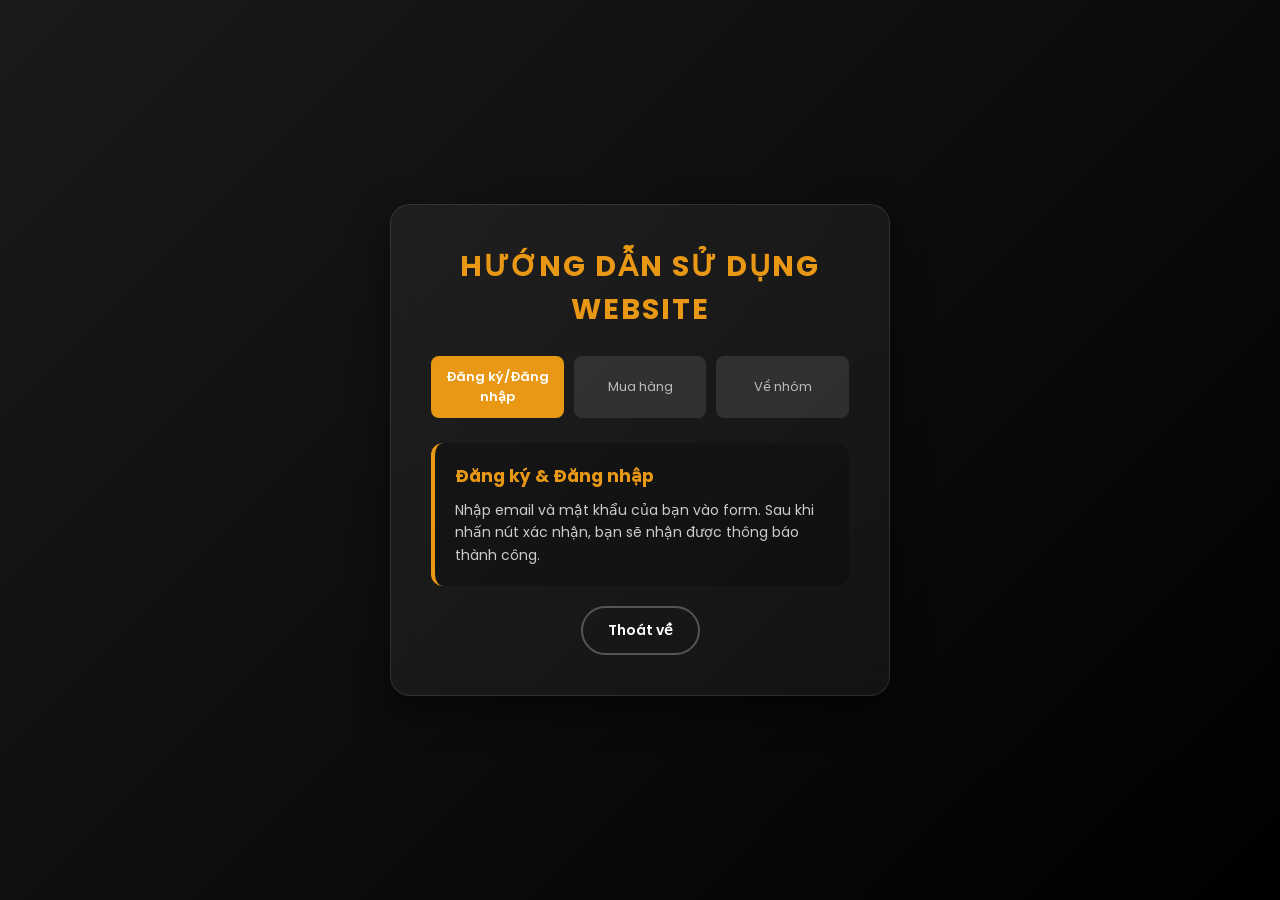
<file: SPCK-JSA (1) (1) (1)/htu-su.html>
<!DOCTYPE html>
<html lang="en">
<head>
    <meta charset="UTF-8">
    <meta name="viewport" content="width=device-width, initial-scale=1.0">
    <title>Hướng Dẫn</title>
    <link href="https://fonts.googleapis.com/css2?family=Poppins:wght@300;400;600&display=swap" rel="stylesheet">
    <link rel="stylesheet" href="./How To Use/htu-su.css">
</head>
<body>

<div class="form-wrapper">
    <h2>Hướng Dẫn Sử Dụng Website</h2>
    <div class="tab-menu">
        <button class="tab-btn active" onclick="openTab(event, 'tab1')">Đăng ký/Đăng nhập</button>
        <button class="tab-btn" onclick="openTab(event, 'tab2')">Mua hàng</button>
        <button class="tab-btn" onclick="openTab(event, 'tab3')">Về nhóm</button>
    </div>
    <div id="tab1" class="tab-content" style="display: block;">
        <h3>Đăng ký & Đăng nhập</h3>
        <p>Nhập email và mật khẩu của bạn vào form. Sau khi nhấn nút xác nhận, bạn sẽ nhận được thông báo thành công.</p>
    </div>
    <div id="tab2" class="tab-content">
        <h3>Cách đặt mua hàng</h3>
        <p>Chọn món đồ bạn thích, nhấn thêm vào giỏ hàng. Cuối cùng vào giỏ hàng để tiến hành thanh toán.</p>
    </div>
    <div id="tab3" class="tab-content">
        <h3>Giới thiệu về nhóm</h3>
        <p>sjcbkebvuhkrdbf. dhbwefhuwef wehfuiwef wefhuiwehf iwehfuiwehfu iwehfuiwe hfuiwehf iwehfuiwehf uihwefuih wefuihwef.</p>
    </div>
    <button class="exit-btn" onclick="window.location.href='main.html'">
    <span>Thoát về</span>
</button>
</div>
    <script src="./How To Use/htu-su.js"></script>
</body>
</html>
</file>
<file: SPCK-JSA (1) (1) (1)/How To Use/htu-su.css>
:root {
            --primary-color: #e99815;
            --text-white: #ffffff;
            --transition: all 0.3s ease;
        }
        * { margin: 0; padding: 0; box-sizing: border-box; font-family: 'Poppins', sans-serif; }
        body {
            display: flex;
            align-items: center;
            justify-content: center;
            min-height: 100vh;
            background: linear-gradient(135deg, #1a1a1a 0%, #000000 100%);
            color: var(--text-white);
        }
        .form-wrapper {
            background: rgba(255, 255, 255, 0.05);
            padding: 40px;
            border-radius: 20px;
            box-shadow: 0 15px 35px rgba(0, 0, 0, 0.5);
            backdrop-filter: blur(10px);
            border: 1px solid rgba(255, 255, 255, 0.1);
            width: 100%;
            max-width: 500px;
            text-align: center;
            animation: fadeIn 0.8s ease-out;
        }
        @keyframes fadeIn {
            from { opacity: 0; transform: translateY(20px); }
            to { opacity: 1; transform: translateY(0); }
        }
        h2 {
            font-size: 1.8rem;
            margin-bottom: 25px;
            color: var(--primary-color);
            text-transform: uppercase;
            letter-spacing: 2px;
        }
        .tab-menu {
            display: flex;
            gap: 10px;
            margin-bottom: 25px;
        }
        .tab-btn {
            flex: 1;
            padding: 10px;
            background: rgba(255, 255, 255, 0.1);
            border: 1px solid transparent;
            color: #bbb;
            border-radius: 8px;
            cursor: pointer;
            font-size: 13px;
            transition: var(--transition);
        }

        .tab-btn:hover {
            color: #fff;
            background: rgba(233, 152, 21, 0.2);
        }

        .tab-btn.active {
            background: var(--primary-color);
            color: white;
            font-weight: 600;
        }
        .tab-content {
            display: none;
            text-align: left;
            background: rgba(0, 0, 0, 0.2);
            padding: 20px;
            border-radius: 12px;
            border-left: 4px solid var(--primary-color);
            animation: slideIn 0.4s ease;
        }

        @keyframes slideIn {
            from { opacity: 0; transform: translateX(-10px); }
            to { opacity: 1; transform: translateX(0); }
        }

        .tab-content h3 {
            color: var(--primary-color);
            margin-bottom: 10px;
            font-size: 1.1rem;
        }

        .tab-content p {
            font-size: 14px;
            color: #ccc;
            line-height: 1.6;
        }
        body::before {
            content: "";
            position: fixed;
            top: 0;
            left: 0;
            width: 100%;
            height: 100%;
            background: url('https://cdn.tgdd.vn/2020/12/content/Thuc-an-nhanh-la-gi-tac-hai-cua-thuc-an-nhanh-va-cac-loai-tot-cho-suc-khoe-2-800x533.jpg') no-repeat center center/cover;
            opacity: 0.3;
            z-index: -1;
        }
        .exit-btn {
            position: relative;
            margin-top: 20px;
            padding: 12px 25px;
            background: transparent;
            border: 2px solid #555;
            color: #fff;
            font-size: 14px;
            font-weight: 600;
            border-radius: 30px;
            cursor: pointer;
            overflow: hidden;
            transition: var(--transition);
            z-index: 1;
        }
        .exit-btn span {
            position: relative;
            z-index: 2;
        }
        .exit-btn::before {
            content: '';
            position: absolute;
            top: 50%;
            left: 50%;
            width: 0;
            height: 0;
            background: var(--primary-color);
            border-radius: 50%;
            transform: translate(-50%, -50%);
            transition: width 0.6s ease, height 0.6s ease;
            z-index: 1;
            opacity: 0;
        }
        .exit-btn:hover {
            border-color: var(--primary-color);
            box-shadow: 0 0 20px rgba(233, 152, 21, 0.4);
        }
        .exit-btn:hover::before {
            width: 300px;
            height: 300px;
            opacity: 1;
        }
        .exit-btn:hover span {
            color: #000;
            transition: 0.3s;
        }
</file>
